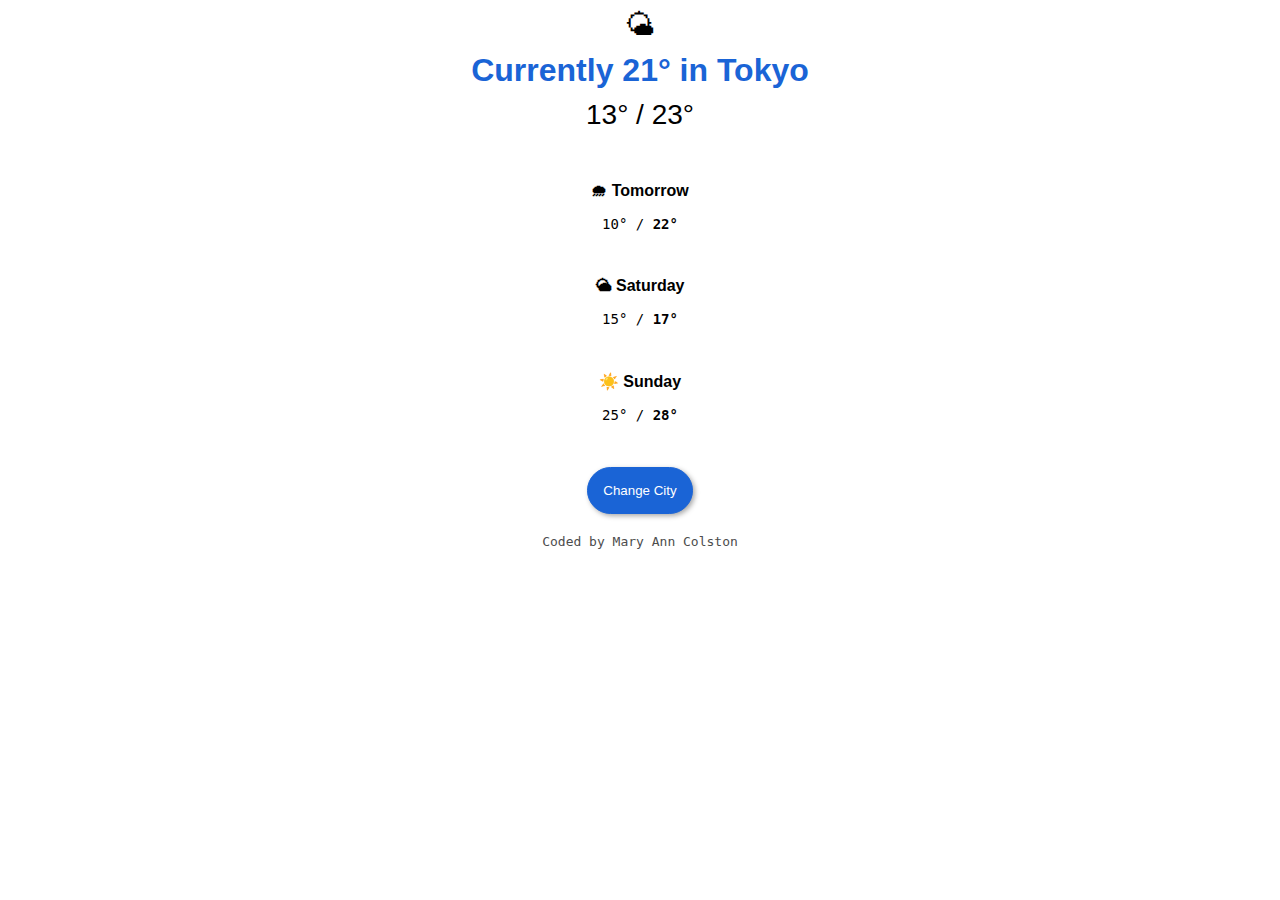
<file: week_01.html>
<html lang="en">
  <head>
    <meta charset="UTF-8" />
    <meta name="viewport" content="width=device-width, initial-scale=1.0" />
    <title>Weather</title>
    <style>
      body {
        font-family: Arial, Helvetica, sans-serif;
        text-align: center;
      }


      h1 {
        color: #1a64d6;
        margin: 10px;
      }

      h2 {
        font-weight: 100;
        font-size: 28px;
        margin: 5px 0px 20px 0px;
      }

      h3 {
          font-size: 16px;
      }

      ul {
        list-style-type: none;
        margin: 0 auto;
        padding: 10px 280px 10px 280px;
        
      }

      li {
          margin: 0 px 300px;
          padding: 5px 5px 10px 5px;
          border-radius: 8px;

      }

      li:hover {
        background-color: #FFFBEF;

      }

      p {
          font-family: monospace;
          font-size: 14px;
      }

      button {
          color: #ffffff;
          background-color: #1a64d6;
          border: 1px solid #1a64d6;
          border-radius: 30px;
          padding: 15px;
          margin: 10px;
          box-shadow: 2px 2px 5px #aaaaaa;
          transition: all 200ms ease-in-out;
      }

      button:hover {
          color: #1a64d6;
          background-color: #ffffff;
      }

      footer {
          font-family: monospace;
          color:#4D4D4D;
          margin: 10px;
      }

    </style>
  </head>
  <body>
    <span style='font-size: 30px;'>&#127780</span>
      <h1>Currently 21&#176; in Tokyo</h1>
      <h2>13&#176 / <strong>23&#176</strong></h2>
      <ul>
          <li>
            <h3>&#127783 Tomorrow</h3>
            <p>10&#176 / <strong>22&#176</strong></p>
          </li>
          <li>
            <h3>&#127781 Saturday</h3>
            <p>15&#176 / <strong>17&#176</strong></p>
          </li>
          <li>
            <h3>☀️ Sunday</h3>
            <p>25&#176 / <strong>28&#176</strong></p>
          </li>
      </ul>
      <button>Change City</button>
      
   
  </body>
  <footer>Coded by Mary Ann Colston</footer>
</html>
</file>
